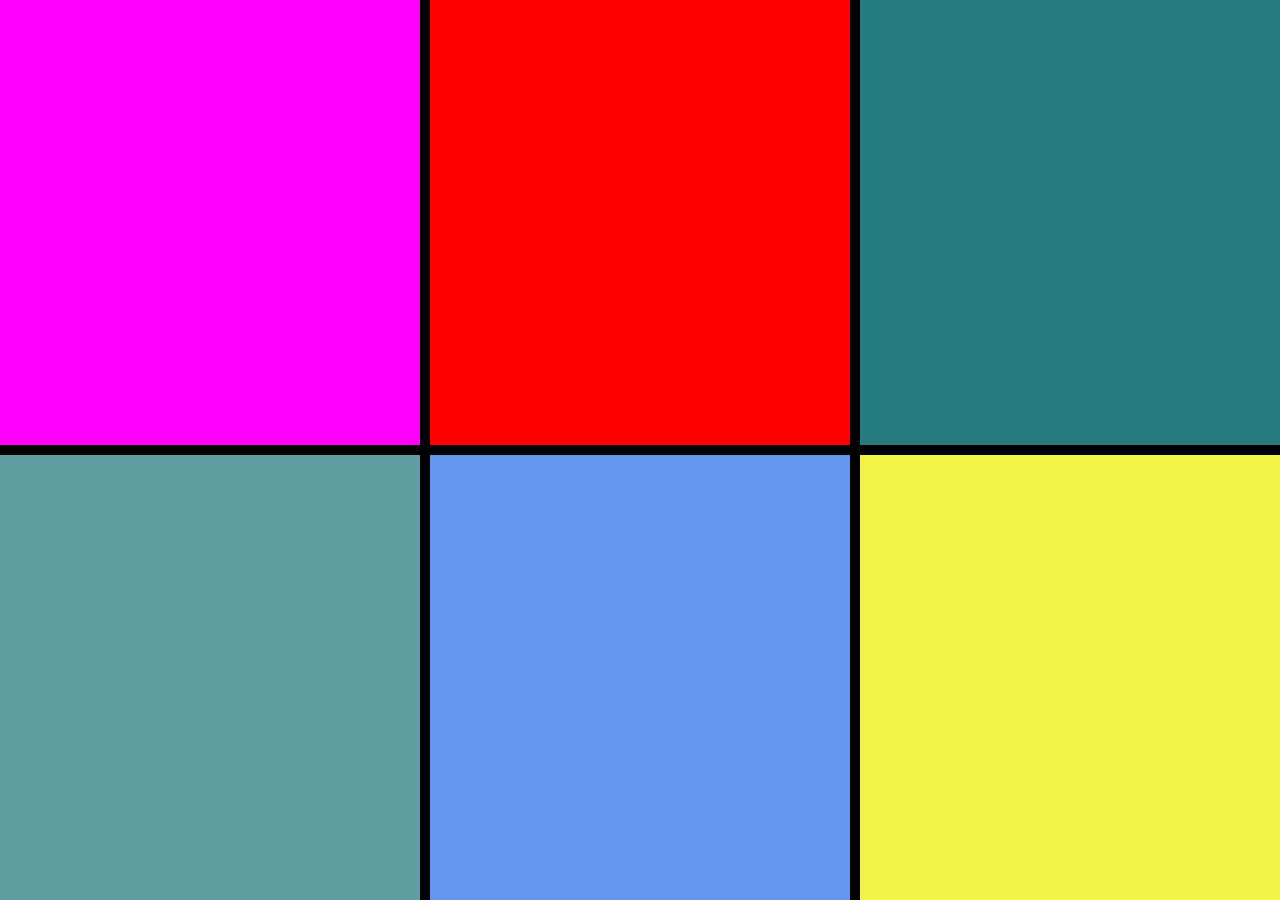
<file: Layout 1/index.html>
<!DOCTYPE html>
<html lang="en">
  <head>
    <meta charset="UTF-8" />
    <meta name="viewport" content="width=device-width, initial-scale=1.0" />
    <title>Display Grid</title>
    <!-- "Linka" o HTML com o código do CSS-->
    <link rel="stylesheet" href="styles/styles.css" />
  </head>
  <body>
    <!-- Classe pai de cada card -->
    <section class="cards">
      <!-- Cada "div" representa um quadrado diferente no site -->
      <div class="card"></div>
      <div class="card"></div>
      <div class="card"></div>
      <div class="card"></div>
      <div class="card"></div>
      <div class="card"></div>
    </section>
  </body>
</html>
</file>
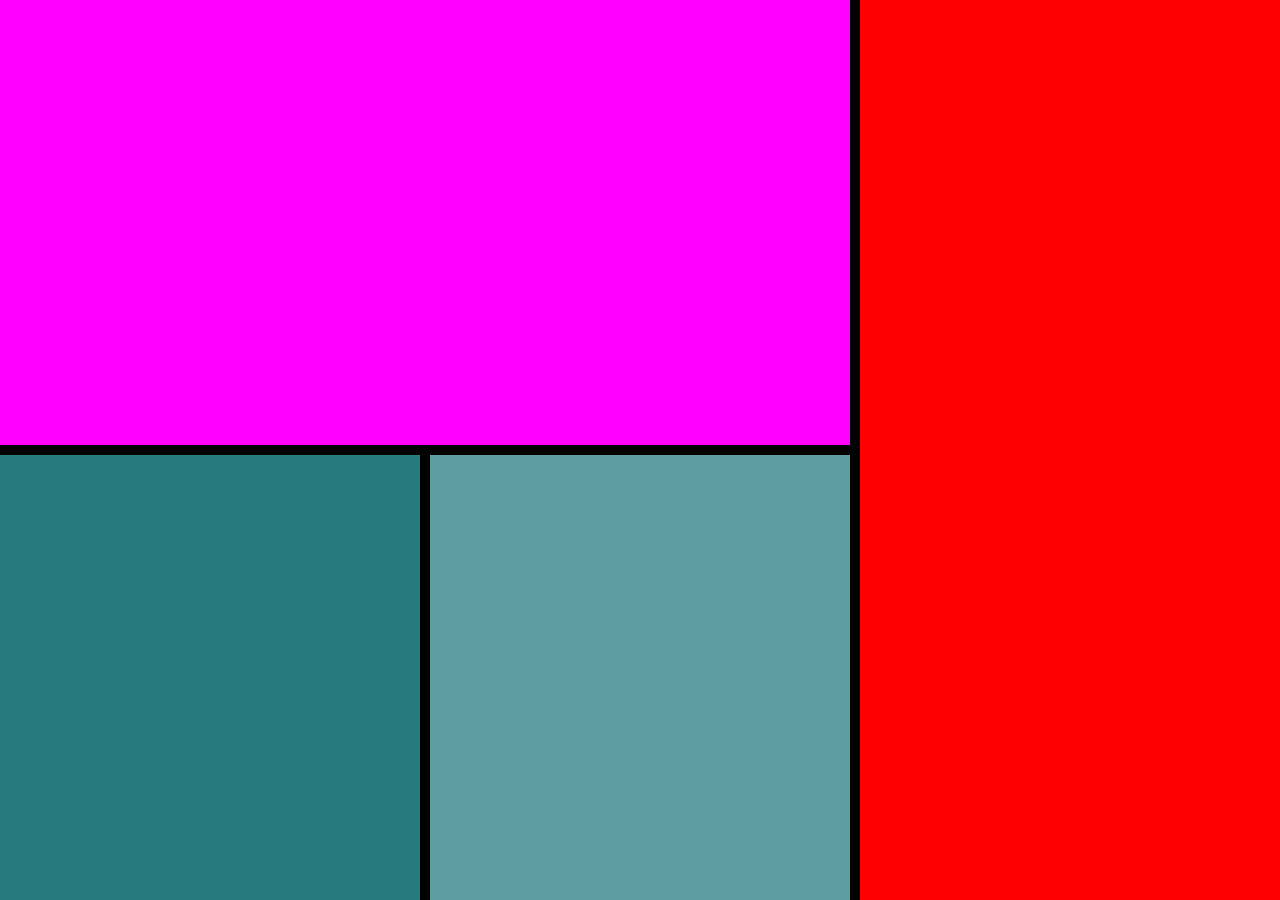
<file: Layout 2/index.html>
<!DOCTYPE html>
<html lang="en">
  <head>
    <meta charset="UTF-8" />
    <meta name="viewport" content="width=device-width, initial-scale=1.0" />
    <title>Display Grid</title>
    <!-- "Linka" o HTML com o código do CSS-->
    <link rel="stylesheet" href="styles/styles.css" />
  </head>
  <body>
    <!-- Classe pai de cada card -->
    <section class="cards">
      <!-- Cada "div" representa um quadrado diferente no site -->
      <div class="card"></div>
      <div class="card"></div>
      <div class="card"></div>
      <div class="card"></div>
    </section>
  </body>
</html>
</file>
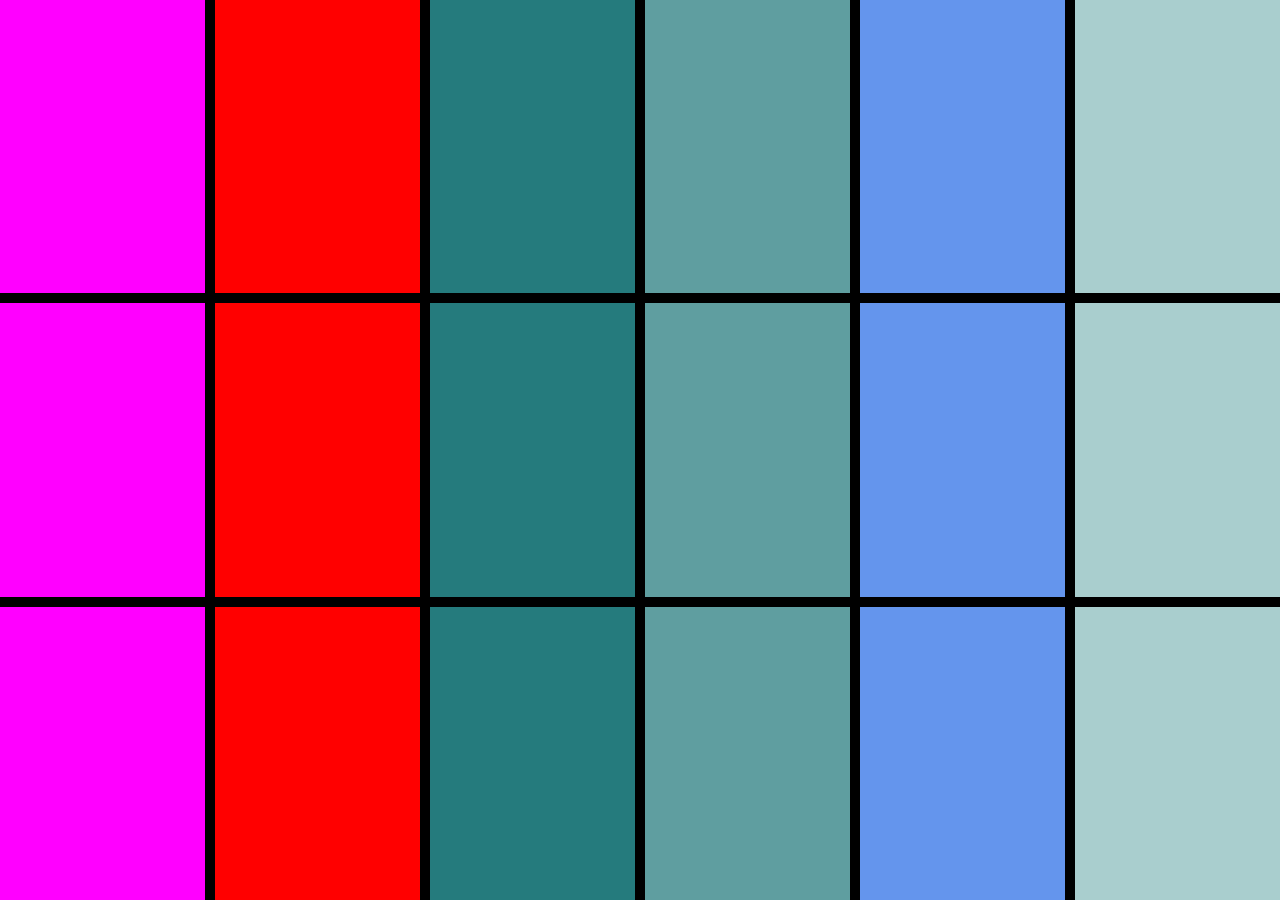
<file: Layout 5/index.html>
<!DOCTYPE html>
<html lang="en">
  <head>
    <meta charset="UTF-8" />
    <meta name="viewport" content="width=device-width, initial-scale=1.0" />
    <title>Display Grid</title>
    <!-- "Linka" o HTML com o código do CSS-->
    <link rel="stylesheet" href="styles/styles.css" />
  </head>
  <body>
    <!-- Classe pai de cada card -->
    <section class="cards">
      <!-- Cada "div" representa um quadrado diferente no site -->
      <div class="card"></div>
      <div class="card"></div>
      <div class="card"></div>
      <div class="card"></div>
      <div class="card"></div>
      <div class="card"></div>
      <div class="card"></div>
      <div class="card"></div>
      <div class="card"></div>
      <div class="card"></div>
      <div class="card"></div>
      <div class="card"></div>
      <div class="card"></div>
      <div class="card"></div>
      <div class="card"></div>
      <div class="card"></div>
      <div class="card"></div>
      <div class="card"></div>
    </section>
  </body>
</html>
</file>
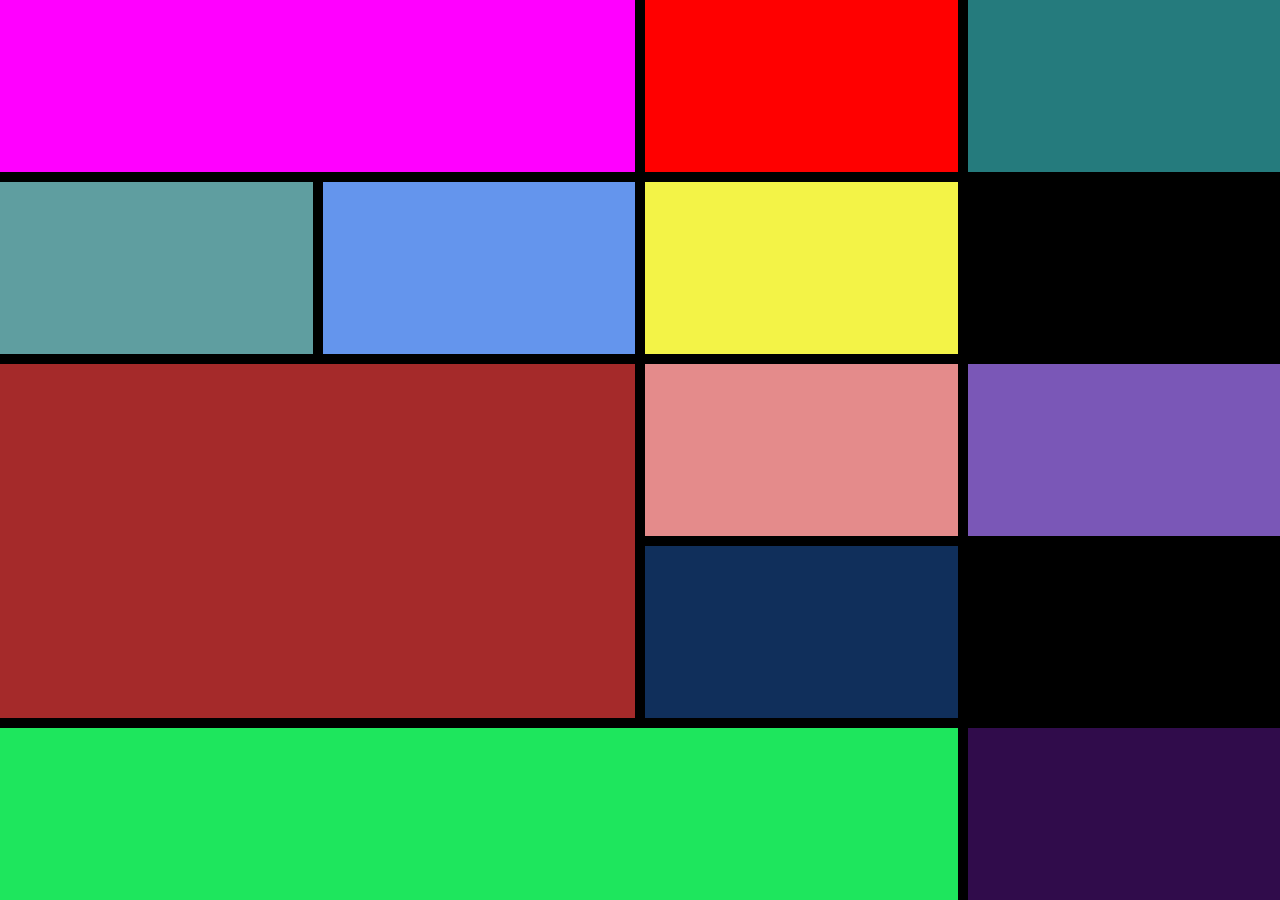
<file: Layout 6/index.html>
<!DOCTYPE html>
<html lang="en">
  <head>
    <meta charset="UTF-8" />
    <meta name="viewport" content="width=device-width, initial-scale=1.0" />
    <title>Display Grid</title>
    <!-- "Linka" o HTML com o código do CSS-->
    <link rel="stylesheet" href="styles/styles.css" />
  </head>
  <body>
    <!-- Classe pai de cada card -->
    <section class="cards">
      <!-- Cada "div" representa um quadrado diferente no site -->
      <div class="card"></div>
      <div class="card"></div>
      <div class="card"></div>
      <div class="card"></div>
      <div class="card"></div>
      <div class="card"></div>
      <div class="card"></div>
      <div class="card"></div>
      <div class="card"></div>
      <div class="card"></div>
      <div class="card"></div>
      <div class="card"></div>
    </section>
  </body>
</html>
</file>
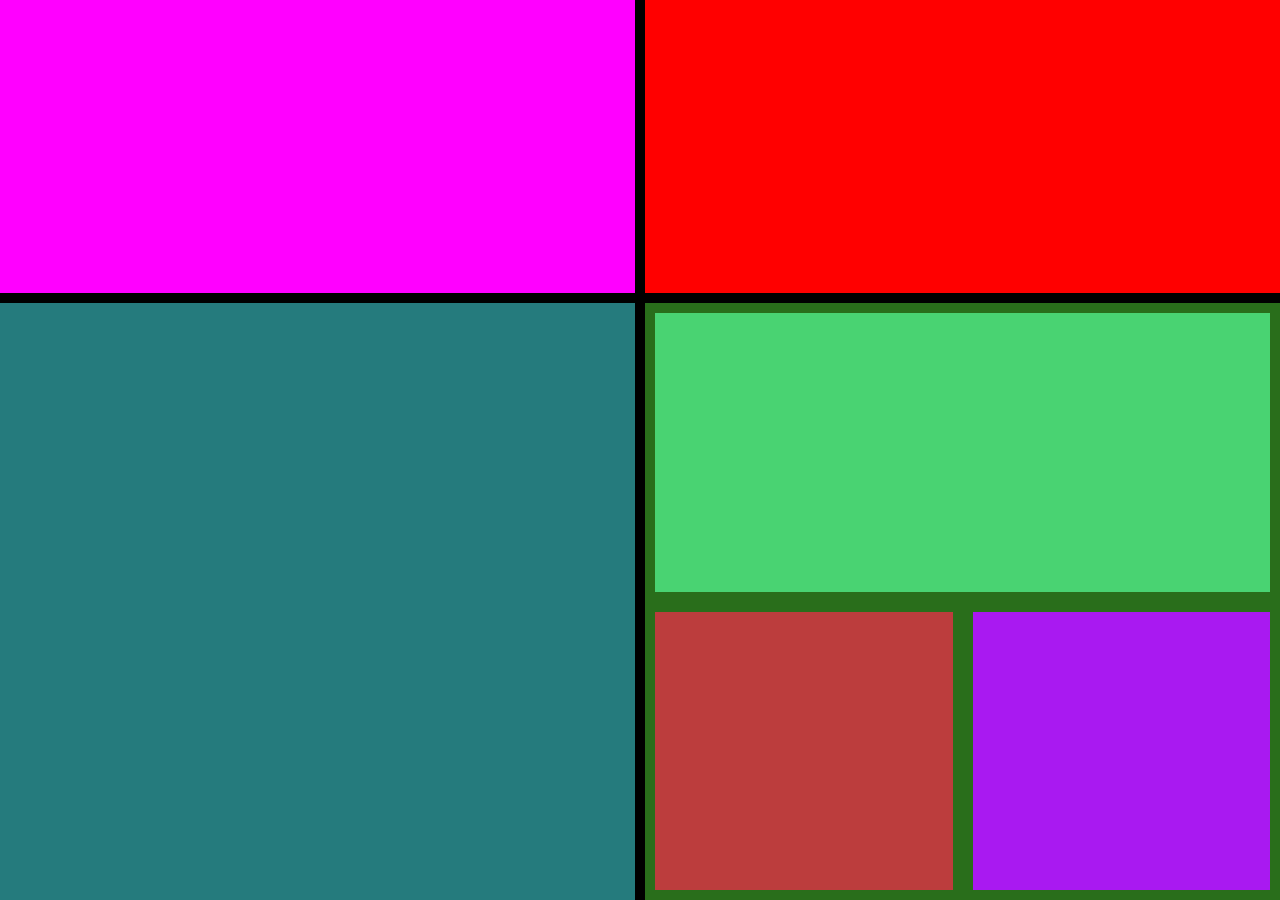
<file: Layout 7/index.html>
<!DOCTYPE html>
<html lang="en">
  <head>
    <meta charset="UTF-8" />
    <meta name="viewport" content="width=device-width, initial-scale=1.0" />
    <title>Display Grid</title>
    <!-- "Linka" o HTML com o código do CSS-->
    <link rel="stylesheet" href="styles/styles.css" />
  </head>
  <body>
    <!-- Classe pai de cada card -->
    <section class="cards">
      <!-- Cada "div" representa um quadrado diferente no site -->
      <div class="card"></div>
      <div class="card"></div>
      <div class="card"></div>
      <!-- O "cardPai" é pai dos elementos cardInside -->
      <div class="cardPai">
        <!-- O "cardInside" é o elemento filho do cardPai, são os quadradinhos de dentro do outro quadrado -->
        <div id="cardInside"></div>
        <div id="cardInside"></div>
        <div id="cardInside"></div>
      </div>
    </section>
  </body>
</html>
</file>
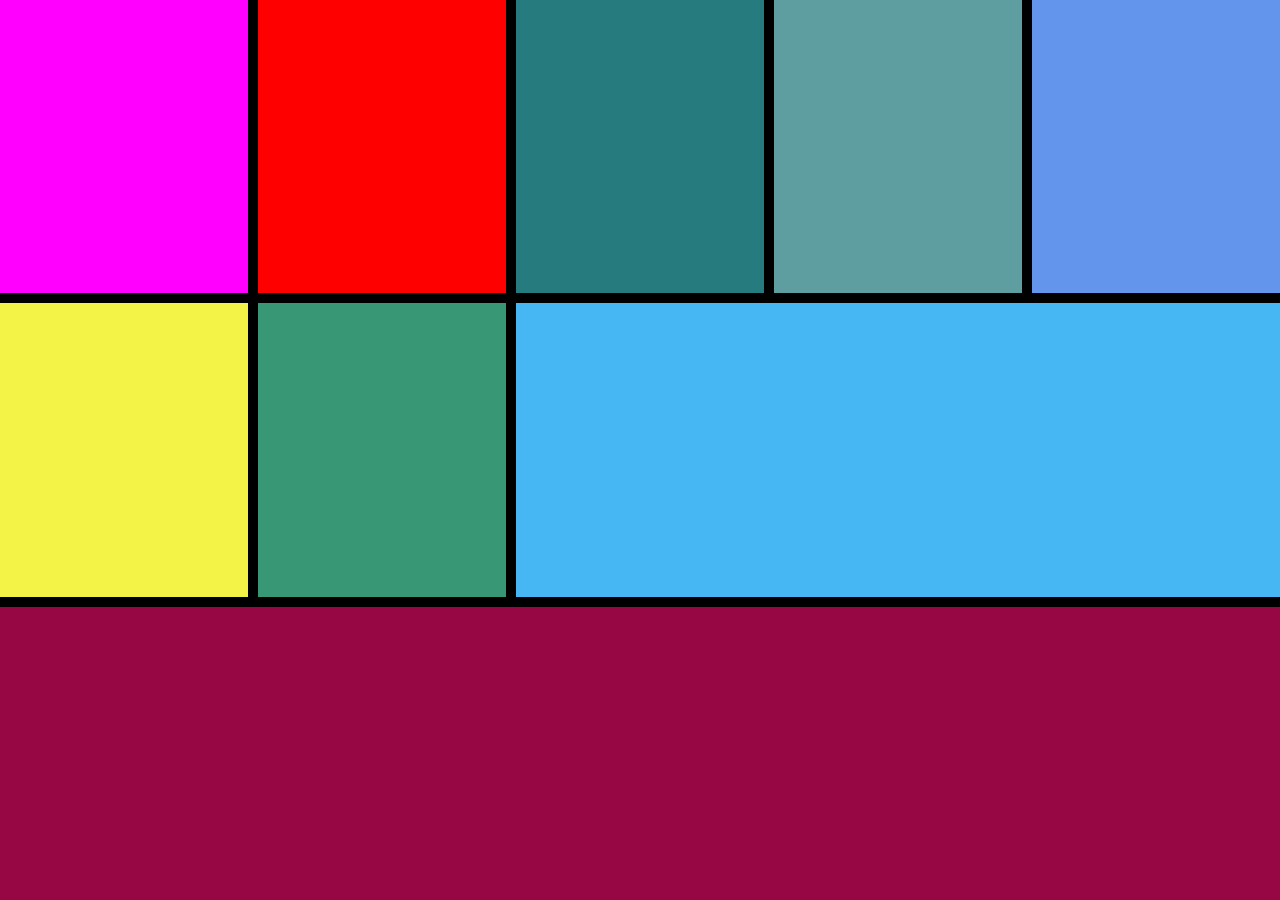
<file: Layout 8/index.html>
<!DOCTYPE html>
<html lang="en">
  <head>
    <meta charset="UTF-8" />
    <meta name="viewport" content="width=device-width, initial-scale=1.0" />
    <title>Display Grid</title>
    <!-- "Linka" o HTML com o código do CSS-->
    <link rel="stylesheet" href="styles/styles.css" />
  </head>
  <body>
    <!-- Classe pai de cada card -->
    <section class="cards">
      <!-- Cada "div" representa um quadrado diferente no site -->
      <div class="card"></div>
      <div class="card"></div>
      <div class="card"></div>
      <div class="card"></div>
      <div class="card"></div>
      <div class="card"></div>
      <div class="card"></div>
      <div class="card"></div>
      <div class="card"></div>
    </section>
  </body>
</html>
</file>
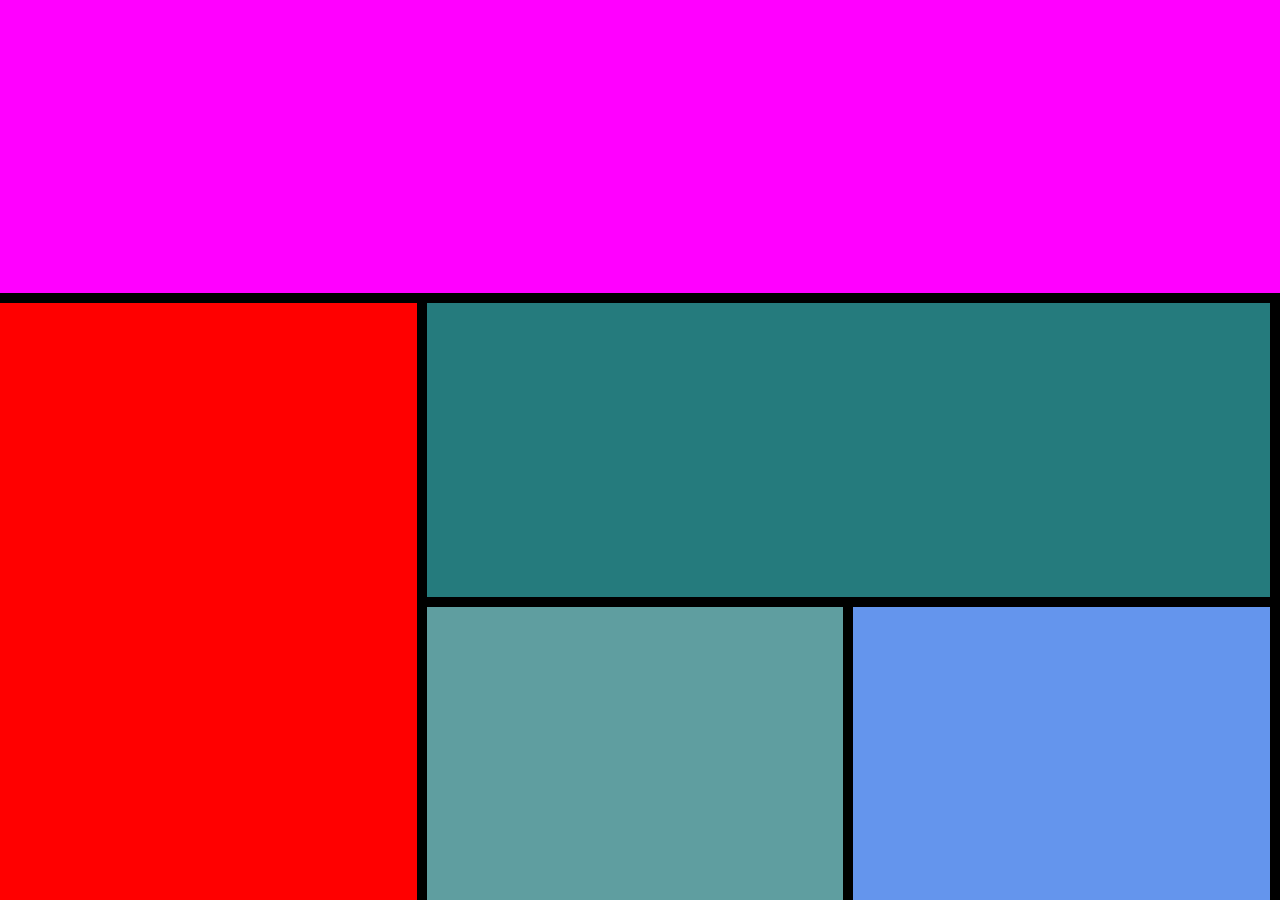
<file: Layout 9/index.html>
<!DOCTYPE html>
<html lang="en">
  <head>
    <meta charset="UTF-8" />
    <meta name="viewport" content="width=device-width, initial-scale=1.0" />
    <title>Display Grid</title>
    <!-- "Linka" o HTML com o código do CSS-->
    <link rel="stylesheet" href="styles/styles.css" />
  </head>
  <body>
    <!-- Classe pai de cada card -->
    <section id="cards">
      <!-- Cada "div" representa um quadrado diferente no site -->
      <div class="card"></div>
      <div class="card"></div>
      <div class="card"></div>
      <div class="card"></div>
      <div class="card"></div>
    </section>
  </body>
</html>
</file>
<file: Layout 1/styles/styles.css>
/* CSS reset */
* {
  box-sizing: border-box;
  padding: 0;
  margin: 0;
}

/* Define o tamanho do corpo do site como 100vh, ou seja, o tamanho da tela do usuário, além de settar a cor de fundo como preto */
body {
  height: 100vh;
  background-color: black;
}

/* Define o tamanho do card como 100% do corpo, adiciona um gap de 10px e a divisão da tela */
.cards {
  width: 100%;
  height: 100%;
  display: grid;
  gap: 10px;
  grid-template: 1fr 1fr / 1fr 1fr 1fr;
}

/* Setta a cor do card 1 */
.cards .card:nth-child(1) {
  background-color: fuchsia;
}

/* Setta a cor do card 2 */
.cards .card:nth-child(2) {
  background-color: red;
}

/* Setta a cor do card 3 */
.cards .card:nth-child(3) {
  background-color: rgb(37, 123, 125);
}

/* Setta a cor do card 4 */
.cards .card:nth-child(4) {
  background-color: cadetblue;
}

/* Setta a cor do card 5*/
.cards .card:nth-child(5) {
  background-color: cornflowerblue;
}

/* Setta a cor do card 6 */
.cards .card:nth-child(6) {
  background-color: rgb(243, 243, 71);
}

/* Faz uma transição, quando o tamanho da tela for menor que 900px, os cards serão reorganizados */
@media (max-width: 900px) {
  .cards {
    grid-template: 1fr 1fr 1fr / 1fr 1fr;
  }

  .cards .card:nth-child(1),
  .cards .card:nth-child(2),
  .cards .card:nth-child(3),
  .cards .card:nth-child(4),
  .cards .card:nth-child(5),
  .cards .card:nth-child(6) {
    grid-column: auto;
  }
}

/* Faz uma transição, quando o tamanho da tela for menor que 520px, os cards serão reorganizados */
@media (max-width: 520px) {
  .cards {
    grid-template: 1fr 1fr 1fr 1fr 1fr 1fr / 1fr;
  }

  .cards .card:nth-child(1),
  .cards .card:nth-child(2),
  .cards .card:nth-child(3),
  .cards .card:nth-child(4),
  .cards .card:nth-child(5),
  .cards .card:nth-child(6) {
    grid-column: auto;
  }
}
</file>
<file: Layout 2/styles/styles.css>
/* CSS reset */
* {
  box-sizing: border-box;
  padding: 0;
  margin: 0;
}

/* Define o tamanho do corpo do site como 100vh, ou seja, o tamanho da tela do usuário, além de settar a cor de fundo como preto */
body {
  height: 100vh;
  background-color: black;
}

/* Define o tamanho do card como 100% do corpo, adiciona um gap de 10px e a divisão da tela, através dos nomes definidos */
.cards {
  width: 100%;
  height: 100%;
  display: grid;
  gap: 10px;
  grid-template-columns: 1fr 1fr;
  grid-template-rows: 1fr 1fr 1fr;
  grid-template: "logo logo header" "article main header";
}

/* Setta a cor do local que foi nomeado como "logo" */
.cards .card:nth-child(1) {
  background-color: fuchsia;
  grid-area: logo;
}

/* Setta a cor do local que foi nomeado como "header" */
.cards .card:nth-child(2) {
  background-color: red;
  grid-area: header;
}

/* Setta a cor do local que foi nomeado como "article" */
.cards .card:nth-child(3) {
  background-color: rgb(37, 123, 125);
  grid-area: article;
}

/* Setta a cor do local que foi nomeado como "main" */
.cards .card:nth-child(4) {
  background-color: cadetblue;
  grid-area: main;
}

/* Faz uma transição, quando o tamanho da tela for menor que 520px, os cards serão reorganizados */
@media (max-width: 520px) {
  .cards {
    grid-template: 1fr 1fr 1fr 1fr / 1fr;
  }

  .cards .card:nth-child(1),
  .cards .card:nth-child(2),
  .cards .card:nth-child(3),
  .cards .card:nth-child(4) {
    grid-column: auto;
    grid-row: auto;
  }
}
</file>
<file: Layout 5/styles/styles.css>
/* CSS reset */
* {
  box-sizing: border-box;
  padding: 0;
  margin: 0;
}

/* Define o tamanho do corpo do site como 100vh, ou seja, o tamanho da tela do usuário, além de settar a cor de fundo como preto */
body {
  height: 100vh;
  background-color: black;
}

/* Define o tamanho do card como 100% do corpo, adiciona um gap de 10px e a divisão da tela */
.cards {
  width: 100%;
  height: 100%;
  display: grid;
  gap: 10px;
  grid-template: 1fr 1fr 1fr / 1fr 1fr 1fr 1fr 1fr 1fr;
}

/* Setta a cor do card 1, 7 e 13 */
.cards .card:nth-child(1),
.cards .card:nth-child(7),
.cards .card:nth-child(13) {
  background-color: fuchsia;
}

/* Setta a cor do card 2, 8 e 14 */
.cards .card:nth-child(2),
.cards .card:nth-child(8),
.cards .card:nth-child(14) {
  background-color: red;
}

/* Setta a cor do card 3, 9 e 15 */
.cards .card:nth-child(3),
.cards .card:nth-child(9),
.cards .card:nth-child(15) {
  background-color: rgb(37, 123, 125);
}

/* Setta a cor do card 4, 10 e 16 */
.cards .card:nth-child(4),
.cards .card:nth-child(10),
.cards .card:nth-child(16) {
  background-color: cadetblue;
}

/* Setta a cor do card 5, 11 e 17 */
.cards .card:nth-child(5),
.cards .card:nth-child(11),
.cards .card:nth-child(17) {
  background-color: cornflowerblue;
}

/* Setta a cor do card 6, 12 e 18 */
.cards .card:nth-child(6),
.cards .card:nth-child(12),
.cards .card:nth-child(18) {
  background-color: rgb(169, 206, 206);
}

/* Faz uma transição, quando o tamanho da tela for menor que 520px, os cards serão reorganizados */
@media (max-width: 520px) {
  .cards {
    grid-template: 1fr 1fr 1fr 1fr 1fr 1fr / 1fr 1fr 1fr;
  }

  .cards .card:nth-child(1),
  .cards .card:nth-child(2),
  .cards .card:nth-child(3),
  .cards .card:nth-child(4),
  .cards .card:nth-child(5),
  .cards .card:nth-child(6),
  .cards .card:nth-child(7),
  .cards .card:nth-child(8),
  .cards .card:nth-child(9),
  .cards .card:nth-child(10),
  .cards .card:nth-child(11),
  .cards .card:nth-child(12),
  .cards .card:nth-child(13),
  .cards .card:nth-child(14),
  .cards .card:nth-child(15),
  .cards .card:nth-child(16),
  .cards .card:nth-child(17),
  .cards .card:nth-child(18) {
    grid-column: auto;
  }
}
</file>
<file: Layout 6/styles/styles.css>
/* CSS reset */
* {
  box-sizing: border-box;
  padding: 0;
  margin: 0;
}

/* Define o tamanho do corpo do site como 100vh, ou seja, o tamanho da tela do usuário, além de settar a cor de fundo como preto */
body {
  height: 100vh;
  background-color: black;
}

/* Define o tamanho do card como 100% do corpo, adiciona um gap de 10px e a divisão da tela */
.cards {
  width: 100%;
  height: 100%;
  display: grid;
  gap: 10px;
  grid-template: 1fr 1fr 1fr 1fr 1fr / 1fr 1fr 1fr 1fr;
}

/* Setta a cor do card 1 e define o tamanho */
.cards .card:nth-child(1) {
  background-color: fuchsia;
  grid-column: 1/3;
}

/* Setta a cor do card 2 e define o tamanho */
.cards .card:nth-child(2) {
  background-color: red;
  grid-column: 3/4;
}

/* Setta a cor do card 3 e define o tamanho */
.cards .card:nth-child(3) {
  background-color: rgb(37, 123, 125);
  grid-column: 4/5;
}

/* Setta a cor do card 4 e define o tamanho */
.cards .card:nth-child(4) {
  background-color: cadetblue;
  grid-column: 1/2;
}

/* Setta a cor do card 5 e define o tamanho */
.cards .card:nth-child(5) {
  background-color: cornflowerblue;
  grid-column: 2/3;
}

/* Setta a cor do card 6 e define o tamanho */
.cards .card:nth-child(6) {
  background-color: rgb(243, 243, 71);
  grid-column: 3/4;
}

/* Setta a cor do card 7 e define o tamanho */
.cards .card:nth-child(7) {
  background-color: brown;
  grid-column: 1/3;
  grid-row: 3/5;
}

/* Setta a cor do card 8 e define o tamanho */
.cards .card:nth-child(8) {
  background-color: rgb(228, 139, 139);
  grid-column: 3/4;
}

/* Setta a cor do card 9 e define o tamanho */
.cards .card:nth-child(9) {
  background-color: rgb(122, 87, 183);
  grid-column: 4/5;
}

/* Setta a cor do card 10 e define o tamanho */
.cards .card:nth-child(10) {
  background-color: rgb(16, 47, 91);
  grid-column: 3/4;
}

/* Setta a cor do card 11 e define o tamanho */
.cards .card:nth-child(11) {
  background-color: rgb(30, 230, 93);
  grid-column: 1/4;
}

/* Setta a cor do card 12 e define o tamanho */
.cards .card:nth-child(12) {
  background-color: rgb(48, 12, 75);
  grid-column: 4/5;
}

/* Faz uma transição, quando o tamanho da tela for menor que 520px, os cards serão reorganizados */
@media (max-width: 520px) {
  .cards {
    grid-template: 1fr 1fr 1fr 1fr 1fr / 1fr 1fr 1fr;
  }

  .cards .card:nth-child(1),
  .cards .card:nth-child(2),
  .cards .card:nth-child(3),
  .cards .card:nth-child(4),
  .cards .card:nth-child(5),
  .cards .card:nth-child(6),
  .cards .card:nth-child(7),
  .cards .card:nth-child(8),
  .cards .card:nth-child(9),
  .cards .card:nth-child(10),
  .cards .card:nth-child(11),
  .cards .card:nth-child(12) {
    grid-column: auto;
  }
}
</file>
<file: Layout 7/styles/styles.css>
/* CSS reset */
* {
  box-sizing: border-box;
  padding: 0;
  margin: 0;
}

/* Define o tamanho do corpo do site como 100vh, ou seja, o tamanho da tela do usuário, além de settar a cor de fundo como preto */
body {
  height: 100vh;
  background-color: black;
}

/* Define o tamanho do card como 100% do corpo, adiciona um gap de 10px e a divisão da tela */
.cards {
  width: 100%;
  height: 100%;
  display: grid;
  gap: 10px;
  grid-template: 1fr 1fr 1fr / 1fr 1fr 1fr 1fr;
}

/* Define as divisões do cardPai */
.cardPai {
  display: grid;
  grid-template: 1fr 1fr / 1fr 1fr;
}

/* Setta a cor do card 1 e define o tamanho */
.cards .card:nth-child(1) {
  background-color: fuchsia;
  grid-column: 1/3;
}

/* Setta a cor do card 2 e define o tamanho */
.cards .card:nth-child(2) {
  background-color: red;
  grid-column: 3/5;
}

/* Setta a cor do card 3 e define o tamanho */
.cards .card:nth-child(3) {
  background-color: rgb(37, 123, 125);
  grid-column: 1/3;
  grid-row: 2/4;
}

/* Setta a cor do cardPai e define o tamanho */
.cardPai {
  background-color: rgb(41, 110, 27);
  grid-column: 3/5;
  grid-row: 2/4;
}

/* Setta a cor do cardInside(filho do cardPai) e define uma margem  */
.cardPai #cardInside:nth-child(1) {
  background-color: rgb(73, 211, 114);
  grid-column: 1/3;
  margin: 10px;
}

/* Setta a cor do cardInside(filho do cardPai) e define uma margem  */
.cardPai #cardInside:nth-child(2) {
  background-color: rgb(188, 61, 61);
  margin: 10px;
}

/* Setta a cor do cardInside(filho do cardPai) e define uma margem */
.cardPai #cardInside:nth-child(3) {
  background-color: rgb(169, 25, 241);
  margin: 10px;
}

/* Faz uma transição, quando o tamanho da tela for menor que 520px, os cards serão reorganizados */
@media (max-width: 520px) {
  .cards {
    grid-template: 1fr 1fr 1fr / 1fr 1fr 1fr;
  }

  .cards .card:nth-child(1),
  .cards .card:nth-child(2),
  .cards .card:nth-child(3) {
    grid-column: auto;
    grid-row: auto;
  }

  .cardPai {
    grid-column: 1/4;
    grid-row: 2/4;
  }
}
</file>
<file: Layout 8/styles/styles.css>
/* CSS reset */
* {
  box-sizing: border-box;
  padding: 0;
  margin: 0;
}

/* Define o tamanho do corpo do site como 100vh, ou seja, o tamanho da tela do usuário, além de settar a cor de fundo como preto */
body {
  height: 100vh;
  background-color: black;
}

/* Define o tamanho do card como 100% do corpo, adiciona um gap de 10px e a divisão da tela */
.cards {
  width: 100%;
  height: 100%;
  display: grid;
  gap: 10px;
  grid-template: 1fr 1fr 1fr / 1fr 1fr 1fr 1fr 1fr;
}

/* Setta a cor do card 1 e 7 */
.cards .card:nth-child(1),
.cards .card:nth-child(7) {
  background-color: fuchsia;
}

/* Setta a cor do card 2 e 6 */
.cards .card:nth-child(2),
.cards .card:nth-child(6) {
  background-color: red;
}

/* Setta a cor do card 3  */
.cards .card:nth-child(3) {
  background-color: rgb(37, 123, 125);
}

/* Setta a cor do card 4 */
.cards .card:nth-child(4) {
  background-color: cadetblue;
}

/* Setta a cor do card 5 */
.cards .card:nth-child(5) {
  background-color: cornflowerblue;
}

/* Setta a cor do card 6 */
.cards .card:nth-child(6) {
  background-color: rgb(243, 243, 71);
}

/* Setta a cor do card 7 */
.cards .card:nth-child(7) {
  background-color: rgb(56, 152, 117);
}

/* Setta a cor do card 8 e define o tamanho */
.cards .card:nth-child(8) {
  background-color: rgb(71, 183, 243);
  grid-column: 3/6;
}

/* Setta a cor do card 9 e define o tamanho */
.cards .card:nth-child(9) {
  background-color: rgb(150, 7, 67);
  grid-column: 1/6;
}

/* Faz uma transição, quando o tamanho da tela for menor que 520px, os cards serão reorganizados */
@media (max-width: 520px) {
  .cards {
    grid-template: 1fr 1fr 1fr / 1fr 1fr 1fr;
  }

  .cards .card:nth-child(1),
  .cards .card:nth-child(2),
  .cards .card:nth-child(3),
  .cards .card:nth-child(4),
  .cards .card:nth-child(5),
  .cards .card:nth-child(6),
  .cards .card:nth-child(7),
  .cards .card:nth-child(8),
  .cards .card:nth-child(9) {
    grid-column: auto;
  }
}
</file>
<file: Layout 9/styles/styles.css>
/* CSS reset */
* {
  box-sizing: border-box;
  padding: 0;
  margin: 0;
}

/* Define o tamanho do corpo do site como 100vh, ou seja, o tamanho da tela do usuário, além de settar a cor de fundo como preto */
body {
  height: 100vh;
  background-color: black;
}

/* Define o tamanho do card como 100% do corpo, adiciona um gap de 10px e a divisão da tela */
#cards {
  width: 100%;
  height: 100%;
  display: grid;
  gap: 10px;
  grid-template: 1fr 1fr 1fr / 1fr 1fr 1fr;
}

/* Setta a cor do card 1 e define o tamanho */
#cards .card:nth-child(1) {
  background-color: fuchsia;
  grid-column: 1/5;
}

/* Setta a cor do card 2 e define o tamanho */
#cards .card:nth-child(2) {
  background-color: red;
  grid-column: 1/2;
  grid-row: 2/4;
}

/* Setta a cor do card 3 e define o tamanho */
#cards .card:nth-child(3) {
  background-color: rgb(37, 123, 125);
  grid-column: 2/4;
}

/* Setta a cor do card 4 e define o tamanho */
#cards .card:nth-child(4) {
  background-color: cadetblue;
  grid-column: 2/3;
}

/* Setta a cor do card 5 e define o tamanho */
#cards .card:nth-child(5) {
  background-color: cornflowerblue;
  grid-column: 3/4;
}

/* Faz uma transição, quando o tamanho da tela for menor que 520px, os cards serão reorganizados */
@media (max-width: 520px) {
  #cards {
    grid-template: 1fr 1fr / 1fr 1fr 1fr;
  }

  #cards .card:nth-child(2) {
    grid-column: 1/3;
  }

  #cards .card:nth-child(1),
  #cards .card:nth-child(3),
  #cards .card:nth-child(4),
  #cards .card:nth-child(5) {
    grid-column: auto;
  }
}
</file>
